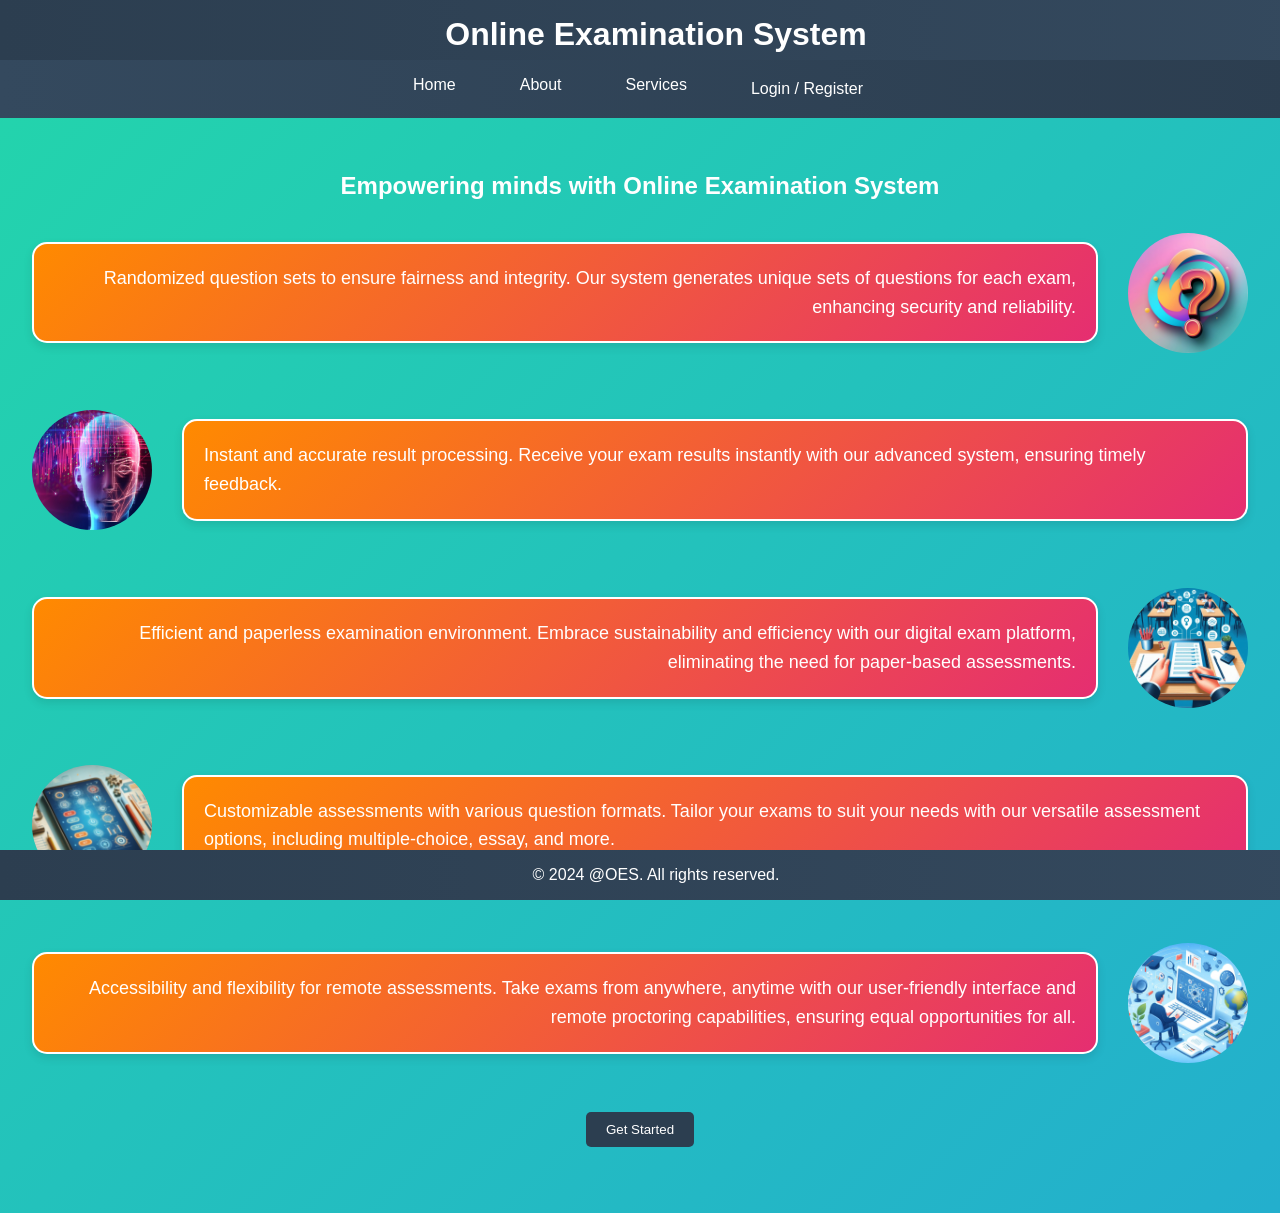
<file: homepage-4.html>
<!DOCTYPE html>
<html lang="en">

<head>
    <meta charset="UTF-8">
    <meta name="viewport" content="width=device-width, initial-scale=1.0">
    <title>Online Exam Portal</title>
    <style>
        body {
            font-family: Arial, sans-serif;
            margin: 0;
            padding: 0;
            background: linear-gradient(-45deg, #ee7752, #e73c7e, #23a6d5, #23d5ab);
            background-size: 400% 400%;
            animation: gradient 15s ease infinite;
            height: 100vh;
        }

        @keyframes gradient {
            0% {
                background-position: 0% 50%;
            }

            50% {
                background-position: 100% 50%;
            }

            100% {
                background-position: 0% 50%;
            }
        }

        header {
            background: linear-gradient(90deg, #2c3e50, #34495e);
            color: #fff;
            padding: 1em;
            text-align: center;
            position: fixed;
            width: 100%;
            top: 0;
            z-index: 2;
        }

        header h1 {
            margin: 0;
        }

        nav {
            display: flex;
            justify-content: center;
            background: linear-gradient(90deg, #34495e, #2c3e50);
            padding: 0.5em;
            position: fixed;
            top: 60px;
            width: 100%;
            z-index: 2;
        }

        nav a {
            color: #fff;
            text-decoration: none;
            padding: 0.5em 1em;
            margin: 0 1em;
            border-radius: 5px;
            transition: background-color 0.3s;
        }

        nav a#login-signup {
            color: #333;
            /* Update color for better visibility */
        }

        nav a:hover,
        nav a#login-signup:hover {
            background-color: #555;
        }

        section {
             padding: 2em;
             text-align: center;
             margin-top: 120px; /* Keep the original margin-top */
             color: #fff; /* Set the text color to white */
             padding-bottom: calc(50px + 1em); /* Adjust the padding-bottom to accommodate the footer */
       }



        footer {
            background: linear-gradient(90deg, #2c3e50, #34495e);
            color: #fff;
            text-align: center;
            padding: 1em;
            position: fixed;
            bottom: 0;
            width: 100%;
            z-index: 2;
            /* Ensure footer does not overlap content */
        }

        .dropdown {
            position: relative;
            display: inline-block;
            margin-right: 20px;
            /* Adjust spacing as needed */
        }

        .dropdown a {
            color: #fff;
            /* Dropdown text color */
            padding: 12px 16px;
            text-decoration: none;
            display: block;
            transition: background-color 0.3s;
        }

        .dropdown a:hover,
        .dropdown.show .dropdown-content a:hover {
            background-color: #555;
            /* Hover background color */
        }

        .dropdown-content {
            display: none;
            position: absolute;
            background: linear-gradient(90deg, #2c3e50, #34495e);
            /* Dropdown background color */
            box-shadow: 0px 8px 16px 0px rgba(0, 0, 0, 0.2);
            z-index: 1;
            border-radius: 5px;
        }

        .dropdown-content a {
            color: #fff;
            /* Dropdown item text color */
            padding: 12px 16px;
            text-decoration: none;
            display: block;
            transition: background-color 0.3s;
        }

        .dropdown.show .dropdown-content {
            display: block;
        }

        .animated-text-container {
            display: inline-block;
            overflow: hidden;
            position: relative;
        }

        .animated-text {
            color: #fff;
            /* Text color */
            position: relative;
            opacity: 0;
            transform: translateY(-50px);
            animation: slideInText 1s ease-in-out forwards;
        }

        @keyframes slideInText {
            0% {
                transform: translateY(-50px);
                opacity: 0;
            }

            100% {
                transform: translateY(0);
                opacity: 1;
            }
        }

        /* Remove list-style (dots) from ul */
        ul {
            list-style: none;
            padding: 0;
        }

        /* Add margin-top to create space between footer and gif */
        #illustration {
            margin-bottom: 50px;
        }

        /* Custom styles for enhanced section content */
        .feature {
            display: flex;
            justify-content: center;
            align-items: center;
            margin-bottom: 40px;
            text-align: left;
        }

        .feature img {
            width: 120px;
            height: 120px;
            margin-right: 30px;
            border-radius: 50%;
            animation: pulse 1.5s ease-in-out infinite alternate, slideInImage 1s ease-in-out forwards;
        }

        .feature p {
            font-size: 18px;
            line-height: 1.5;
        }

        .feature:nth-child(even) {
            flex-direction: row-reverse;
            text-align: right;
        }

        .feature:nth-child(even) img {
            margin-left: 30px;
            margin-right: 0;
        }

        @keyframes pulse {
            0% {
                transform: scale(1);
            }

            100% {
                transform: scale(1.1);
            }
        }

        @keyframes slideInImage {
            0% {
                transform: translateX(-50px);
                opacity: 0;
            }

            100% {
                transform: translateX(0);
                opacity: 1;
            }
        }

        .animated {
            animation: fadeIn 1s ease-in-out;
        }

        @keyframes fadeIn {
            0% {
                opacity: 0;
                transform: translateY(50px);
            }

            100% {
                opacity: 1;
                transform: translateY(0);
            }
        }

        /* Style for the button */
        button {
            background-color: #2c3e50;
            /* Match header background color */
            color: #fff;
            /* Match header text color */
            padding: 10px 20px;
            /* Adjust padding as needed */
            border: none;
            border-radius: 5px;
            cursor: pointer;
            transition: background-color 0.3s;
            /* Smooth transition on hover */
        }

        button:hover {
            background-color: #34495e;
            /* Darker shade for hover effect */
        }

        .feature p {
        font-size: 18px;
        line-height: 1.6;
        padding: 20px;
        background: linear-gradient(135deg, #ff8a00, #e52e71); /* Gradient background */
        color: #fff; /* White text color */
        border-radius: 15px; /* Rounded corners */
        border: 2px solid #fff; /* White border */
        box-shadow: 0 4px 10px rgba(0, 0, 0, 0.1); /* Soft shadow */
        transition: transform 0.3s ease, border-color 0.3s ease; /* Smooth transitions */
    }

    /* Add hover effect for paragraph content */
    .feature p:hover {
        transform: translateY(-3px); /* Add slight upward movement on hover */
        border-color: #ff8a00; /* Change border color on hover */
    }
    </style>
</head>

<body>
    <header>
        <h1>Online Examination System</h1>
    </header>

    <nav>
        <a href="#">Home</a>
        <a href="about us.html">About</a>
        <a href="#">Services</a>
        <div class="dropdown" id="loginDropdown">
            <a href="#" id="loginSignup">Login / Register</a>
            <div class="dropdown-content">
                <a href="login.html">Student Login</a>
                <a href="instructorlogin.html">Instructor Login</a>
                <a href="#">Admin Login</a>
            </div>
        </div>        
    </nav>

    <section>
        <div class="animated-text-container">
            <h2 class="animated-text">Empowering minds with Online Examination System</h2>
        </div>
        <div class="feature">
            <img src="questionmark.jpg" alt="Feature 1">
            <p>Randomized question sets to ensure fairness and integrity. Our system generates unique sets of questions for each exam, enhancing security and reliability.</p>
        </div>
        <div class="feature">
            <img src="resultprocessing.jpg" alt="Feature 2">
            <p>Instant and accurate result processing. Receive your exam results instantly with our advanced system, ensuring timely feedback.</p>
        </div>
        <div class="feature">
            <img src="paperless2.jpg" alt="Feature 3">
            <p>Efficient and paperless examination environment. Embrace sustainability and efficiency with our digital exam platform, eliminating the need for paper-based assessments.</p>
        </div>
        <div class="feature">
            <img src="designer1.png" alt="Feature 4">
            <p>Customizable assessments with various question formats. Tailor your exams to suit your needs with our versatile assessment options, including multiple-choice, essay, and more.</p>
        </div>
        <div class="feature">
            <img src="accessibility2.jpg" alt="Feature 5">
            <p>Accessibility and flexibility for remote assessments. Take exams from anywhere, anytime with our user-friendly interface and remote proctoring capabilities, ensuring equal opportunities for all.</p>
        </div>
        <div class="center-button">
            <!-- Add an ID to the button for easier targeting -->
            <button id="getStartedBtn">Get Started</button>
        </div>
    </section>
    <footer>
        &copy; 2024 @OES. All rights reserved.
    </footer>
    <script>
        document.addEventListener('DOMContentLoaded', function () {
            // Function to add animation class to all features
            function animateAllFeatures() {
                var features = document.querySelectorAll('.feature');
                features.forEach(function (feature) {
                    feature.classList.add('animated');
                });
            }
    
            // Function to animate feature images when they come into view
            function animateFeatures(entries, observer) {
                entries.forEach(function (entry) {
                    if (entry.isIntersecting) {
                        entry.target.classList.add('animated');
                        observer.unobserve(entry.target); // Stop observing once animated
                    }
                });
            }
    
            // Create an intersection observer
            var observer = new IntersectionObserver(animateFeatures, {
                root: null,
                rootMargin: '0px',
                threshold: 0.1
            });
    
            // Observe each feature image
            var featureImages = document.querySelectorAll('.feature img');
            featureImages.forEach(function (img) {
                observer.observe(img);
            });
    
            // Trigger animation for all features on page load
            animateAllFeatures();
    
            // Toggle dropdown when clicking on "Login / Signup"
            document.getElementById('loginSignup').addEventListener('click', function (event) {
                event.preventDefault(); // Prevent default anchor tag behavior
                var dropdownContent = document.querySelector('.dropdown-content');
                if (dropdownContent.style.display === "none" || dropdownContent.style.display === "") {
                    dropdownContent.style.display = "block";
                } else {
                    dropdownContent.style.display = "none";
                }
                event.stopPropagation(); // Prevent event bubbling
            });
    
            // Close dropdown when clicking anywhere on the page outside of it
            document.body.addEventListener('click', function (event) {
                var dropdownContent = document.querySelector('.dropdown-content');
                if (!event.target.closest('.dropdown') && dropdownContent.style.display === "block") {
                    dropdownContent.style.display = "none";
                }
            });
    
            // Debugging function to check if login links are being clicked
            document.querySelectorAll('.dropdown-content a').forEach(function (link) {
                link.addEventListener('click', function () {
                    console.log('Login link clicked:', this.getAttribute('href'));
                });
            });

            document.getElementById('getStartedBtn').addEventListener('click', function () {
                // Check if the user is logged in or not
                var isLoggedIn = false; // You need to implement this logic
                if (!isLoggedIn) {
                    // If the user is not logged in, show the prompt
                    alert("Register yourself first to get started!!");
                } else {
                    // If the user is logged in, redirect to the exam page
                    window.location.href = 'new_page.html'; // Change the URL to your exam page
                }
            });
    
            setTimeout(function () {
                window.scrollTo(0, 0);
            }, 100);
        });
    </script>
    
</body>

</html>
</file>
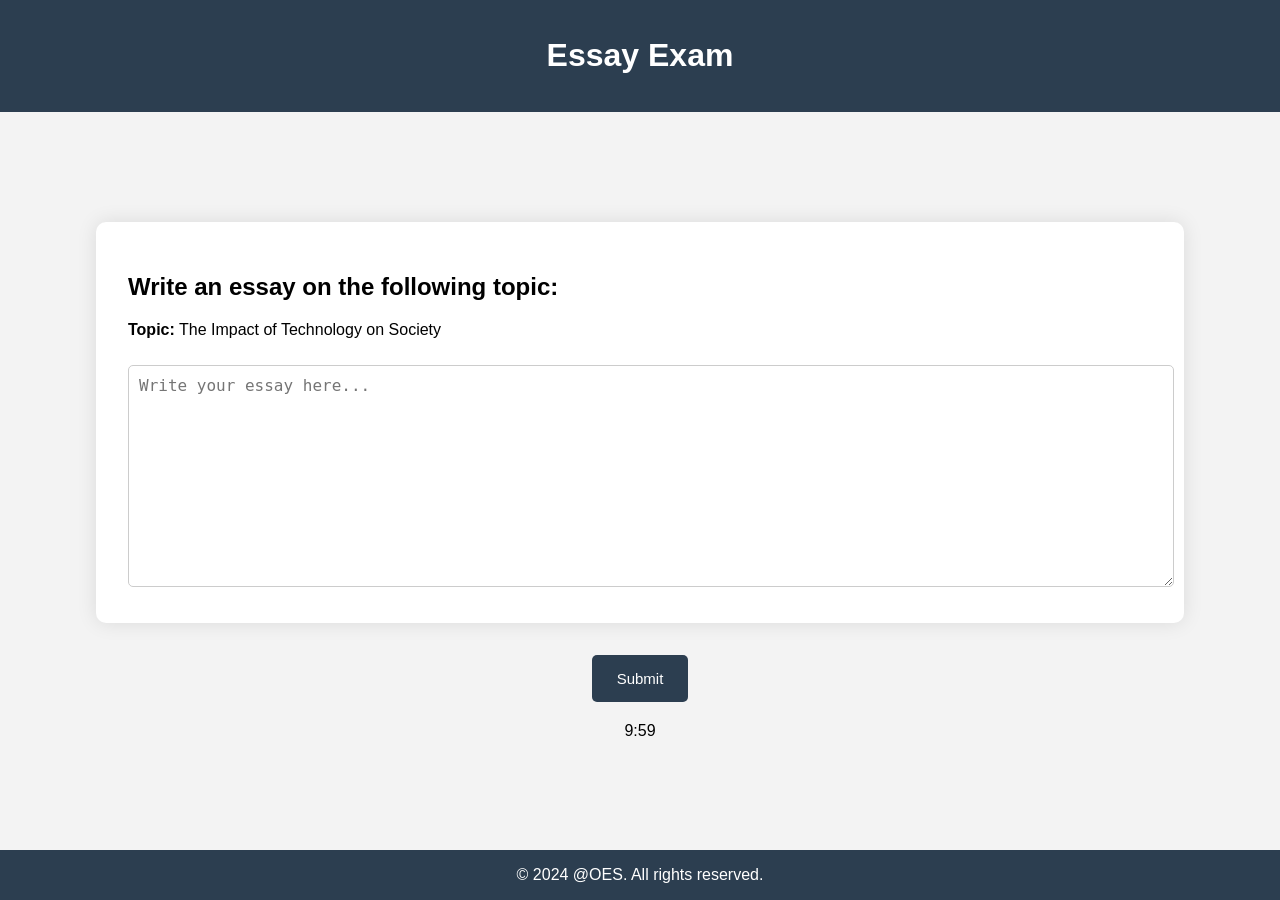
<file: OES/Essay.html>
<!DOCTYPE html>
<html lang="en">
<head>
    <meta charset="UTF-8">
    <meta name="viewport" content="width=device-width, initial-scale=1.0">
    <title>Essay Exam</title>
    <style>
        body {
            font-family: Arial, sans-serif;
            margin: 0;
            padding: 0;
            background-color: #f3f3f3;
            display: flex;
            flex-direction: column;
            min-height: 100vh;
        }

        header {
            background: #2c3e50;
            color: #fff;
            padding: 1em;
            text-align: center;
        }

        main {
            flex: 1;
            display: flex;
            flex-direction: column;
            align-items: center;
            justify-content: center;
        }

        #question-display {
            width: 80%;
            background-color: #fff;
            padding: 2em;
            border-radius: 10px;
            box-shadow: 0 0 20px rgba(0, 0, 0, 0.1);
            margin-bottom: 2em;
        }

        button {
            background-color: #2c3e50;
            color: #fff;
            padding: 15px 25px;
            border: none;
            border-radius: 5px;
            cursor: pointer;
            margin: 0 10px;
            transition: background-color 0.3s;
            font-size: 15px;
        }

        button:hover {
            background-color: #1d2731;
        }

        footer {
            background: #2c3e50;
            color: #fff;
            text-align: center;
            padding: 1em;
        }

        #timer {
            position: relative;
            margin-top: 20px;
            text-align: center;
        }

        textarea {
            width: 100%;
            height: 200px;
            padding: 10px;
            margin-top: 10px;
            font-size: 16px;
            border-radius: 5px;
            border: 1px solid #ccc;
        }
    </style>
</head>
<body>
    <header>
        <h1>Essay Exam</h1>
    </header>

    <main>
        <section id="question-display">
            <h2>Write an essay on the following topic:</h2>
            <p><strong>Topic:</strong> The Impact of Technology on Society</p>
            <textarea id="essay-text" placeholder="Write your essay here..."></textarea>
        </section>

        <nav id="navigation">
            <button id="submit-btn">Submit</button>
            <button id="finish-btn" style="display: none;">Finish Exam</button>
        </nav>

        <div id="timer">10:00</div>
    </main>

    <footer>
        &copy; 2024 @OES. All rights reserved.
    </footer>

    <script>
        let timerInterval;
        let essaySubmitted = false;

        function startOrResumeTimer() {
    // Check if the essay has already been submitted
    const isEssaySubmitted = sessionStorage.getItem('essaySubmitted');
    if (!isEssaySubmitted) {
        const visitedBefore = sessionStorage.getItem('visitedBefore');
        if (!visitedBefore) {
            // Start the timer from the initial duration (10 minutes) only if the page is visited for the first time
            startTimer(600);
            sessionStorage.setItem('visitedBefore', 'true');
        } else {
            // If the page has been visited before, resume the timer from the remaining duration
            const remainingSeconds = parseInt(sessionStorage.getItem('examTimer'), 10);
            startTimer(remainingSeconds);
        }
    }
}

        function startTimer(startSeconds) {
            let seconds = startSeconds;
            timerInterval = setInterval(() => {
                seconds--;
                if (seconds < 0) {
                    clearInterval(timerInterval);
                    // Disable user interaction when the timer reaches 0
                    disableUserInteraction();
                    checkTimerStatus(); // Check timer status when the timer reaches 0
                    document.getElementById('finish-btn').style.display = 'inline-block'; // Show the Finish Exam button
                    return;
                }
                sessionStorage.setItem('examTimer', seconds.toString());
                updateTimerDisplay(seconds);
            }, 1000);
        }

        function updateTimerDisplay(totalSeconds) {
            const minutes = Math.floor(totalSeconds / 60);
            const seconds = totalSeconds % 60;
            document.getElementById('timer').innerText = `${minutes}:${seconds < 10 ? '0' : ''}${seconds}`;
        }

        function disableUserInteraction() {
            const buttons = document.querySelectorAll('button');
            buttons.forEach(button => {
                button.disabled = true;
            });
            const textarea = document.getElementById('essay-text');
            textarea.disabled = true;
        }
        function submitEssay() {
    // Validate if the textarea is empty before submission
    const essayContent = document.getElementById('essay-text').value.trim();
    if (essayContent === "") {
        alert("Please write your essay before submitting.");
        return;
    }
    
    // Stop the timer only if the textarea is not empty
    clearInterval(timerInterval);

    // Here you can handle the submission of the essay, such as saving it to a database or performing further processing.
    // For demonstration purposes, let's just alert the content of the essay.
    alert("Essay Submitted!\n\nEssay Content:\n" + essayContent);

   // Disable the textarea to prevent further editing
    document.getElementById('essay-text').disabled = true;

    // You can add further processing or redirect the user to another page after submission.
    essaySubmitted = true;
    document.getElementById('finish-btn').style.display = 'inline-block';
    document.getElementById('submit-btn').disabled = true; // Disable the submit button after submission
    sessionStorage.setItem('essaySubmitted', 'true'); // Store the essay submission status in sessionStorage
    window.onbeforeunload = null; // Disable the refresh functionality of the browser
}


        function finishExam() {
            // Reset the timer and redirect the user to "getstarted.html"
            clearInterval(timerInterval); // Stop the timer
            sessionStorage.clear(); // Clear all sessionStorage data
            window.location.href = "getstarted.html"; // Redirect to the getstarted page
        }

        function initializeExam() {
            startOrResumeTimer();
            // Restore the content of the textarea from sessionStorage
            const savedEssayContent = sessionStorage.getItem('essayContent');
            if (savedEssayContent) {
                document.getElementById('essay-text').value = savedEssayContent;
            }
            // Restore the essay submission status from sessionStorage
            const isEssaySubmitted = sessionStorage.getItem('essaySubmitted');
            if (isEssaySubmitted === 'true') {
                essaySubmitted = true;
                document.getElementById('finish-btn').style.display = 'inline-block';
                document.getElementById('submit-btn').disabled = true;
                document.getElementById('essay-text').disabled = true; // Disable the textarea
                window.onbeforeunload = null; // Disable the refresh functionality of the browser
            }
            // Setup event listeners after initializing the exam
            setupEventListeners();
        }

        function setupEventListeners() {
            document.getElementById('submit-btn').addEventListener('click', submitEssay);
            document.getElementById('finish-btn').addEventListener('click', finishExam);
            // Save the content of the textarea to sessionStorage when it changes
            document.getElementById('essay-text').addEventListener('input', function() {
                sessionStorage.setItem('essayContent', this.value);
            });
        }

        function checkTimerStatus() {
            if (!essaySubmitted) {
                // If the essay is not submitted when the timer reaches 0, automatically submit the essay
                submitEssay();
            }
            // Enable only the "Finish Exam" button when the timer reaches 0
            document.getElementById('finish-btn').disabled = false;     
        }

        initializeExam();
    </script>
</body>
</html>
</file>
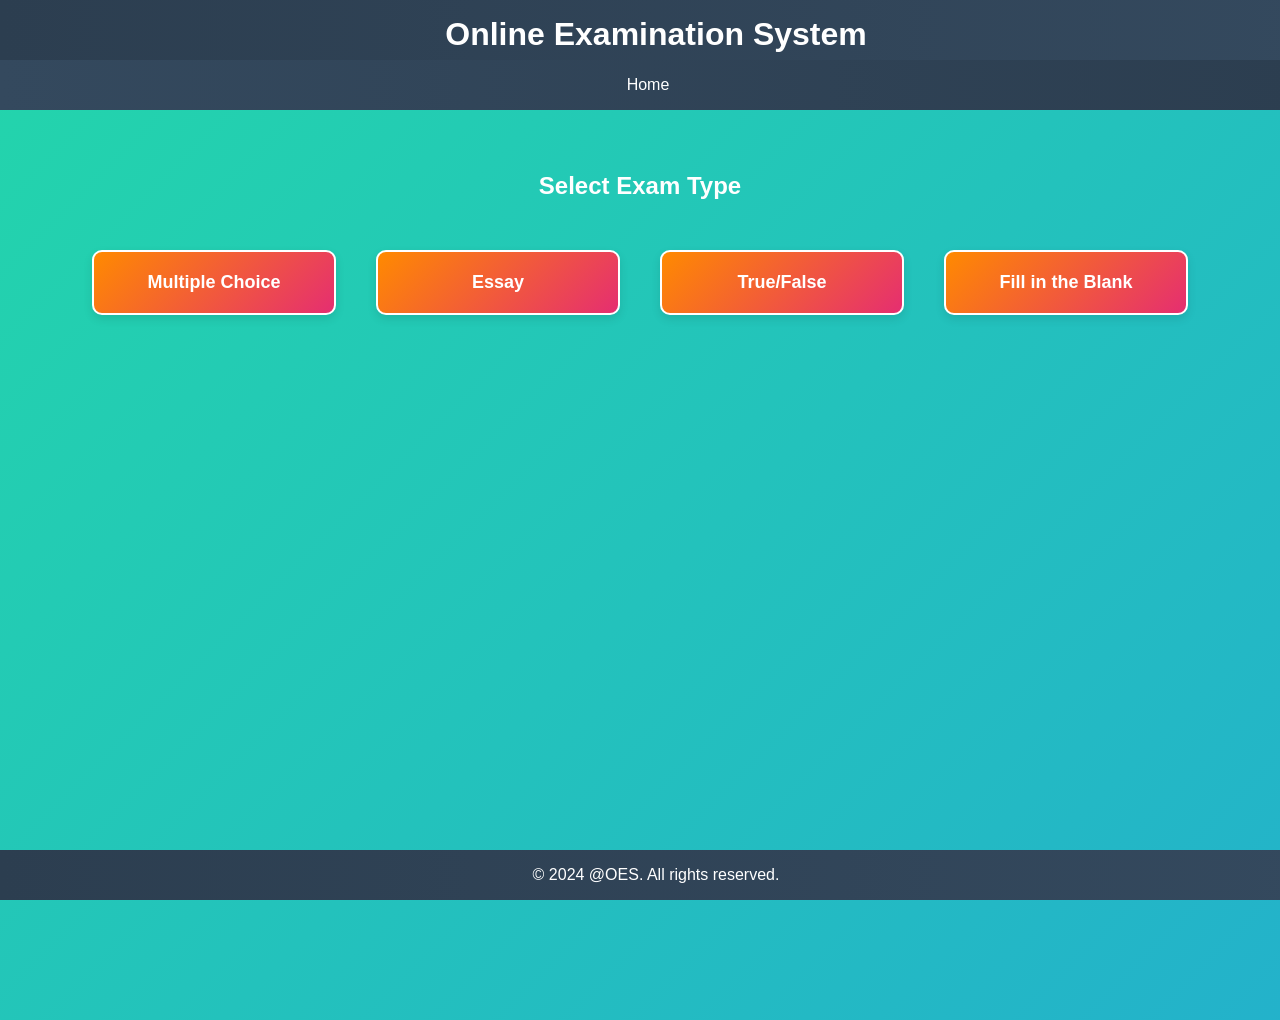
<file: OES/getstarted.html>
<!DOCTYPE html>
<html lang="en">
<head>
    <meta charset="UTF-8">
    <meta name="viewport" content="width=device-width, initial-scale=1.0">
    <title>Select Exam Type</title>
    <style>
        /* CSS styles */
        body {
            font-family: Arial, sans-serif;
            margin: 0;
            padding: 0;
            background: linear-gradient(-45deg, #ee7752, #e73c7e, #23a6d5, #23d5ab);
            background-size: 400% 400%;
            animation: gradient 15s ease infinite;
            height: 100vh;
            overflow: hidden;
        }

        @keyframes gradient {
            0% {
                background-position: 0% 50%;
            }

            50% {
                background-position: 100% 50%;
            }

            100% {
                background-position: 0% 50%;
            }
        }

        header {
            background: linear-gradient(90deg, #2c3e50, #34495e);
            color: #fff;
            padding: 1em;
            text-align: center;
            position: fixed;
            width: 100%;
            top: 0;
            z-index: 2;
        }

        header h1 {
            margin: 0;
        }

        nav {
            display: flex;
            justify-content: center;
            background: linear-gradient(90deg, #34495e, #2c3e50);
            padding: 0.5em;
            position: fixed;
            top: 60px;
            width: 100%;
            z-index: 2;
        }

        nav a {
            color: #fff;
            text-decoration: none;
            padding: 0.5em 1em;
            margin: 0 1em;
            border-radius: 5px;
            transition: background-color 0.3s;
        }

        nav a:hover {
            background-color: #555;
        }

        section {
            padding: 2em;
            text-align: center;
            margin-top: 120px;
            color: #fff;
            padding-bottom: calc(50px + 1em);
        }

        .animated-text-container {
            animation: scaleIn 0.5s forwards;
        }

        @keyframes scaleIn {
            from {
                transform: scale(0);
            }
            to {
                transform: scale(1);
            }
        }

        .exam-options {
            display: flex;
            justify-content: center;
            gap: 40px;
            flex-wrap: wrap;
            margin-top: 50px;
        }

        .exam-option {
            background: linear-gradient(135deg, #ff8a00, #e52e71);
            border-radius: 10px;
            padding: 20px;
            box-shadow: 0 4px 10px rgba(0, 0, 0, 0.1);
            transition: transform 0.3s ease, box-shadow 0.3s ease;
            width: 200px;
            text-align: center;
            border: 2px solid #fff;
        }

        .exam-option:hover {
            transform: translateY(-5px);
            box-shadow: 0 8px 20px rgba(0, 0, 0, 0.2);
            border-color: #ff8a00;
        }

        .exam-option h3 {
            font-size: 18px;
            margin: 0;
            color: #fff;
        }


        footer {
            background: linear-gradient(90deg, #2c3e50, #34495e);
            color: #fff;
            text-align: center;
            padding: 1em;
            position: fixed;
            bottom: 0;
            width: 100%;
            z-index: 2;
        }
    </style>
</head>
<body>
    <header>
        <h1>Online Examination System</h1>
    </header>

    <nav>
        <a href="homepage.html">Home</a>   
    </nav>

    <section>
        <div class="animated-text-container">
            <h2 class="animated-text">Select Exam Type</h2>
        </div>
        <div class="exam-options">
            <div class="exam-option">
                <a href="multiplechoice.html" style="text-decoration: none;">
                    <h3>Multiple Choice</h3>
                </a>
            </div>
            <div class="exam-option">
                <a href="essay.html" style="text-decoration: none;">
                    <h3>Essay</h3>
                </a>
            </div>
            <div class="exam-option">
                <a href="trueorfalse.html" style="text-decoration: none;">
                    <h3>True/False</h3>
                </a>
            </div>
            <div class="exam-option">
                <a href="fill_in_the_blank.html" style="text-decoration: none;">
                    <h3>Fill in the Blank</h3>
                </a>
            </div>
        </div>
    </section>

    <footer>
        &copy; 2024 @OES. All rights reserved.
    </footer>
</body>
</html>
</file>
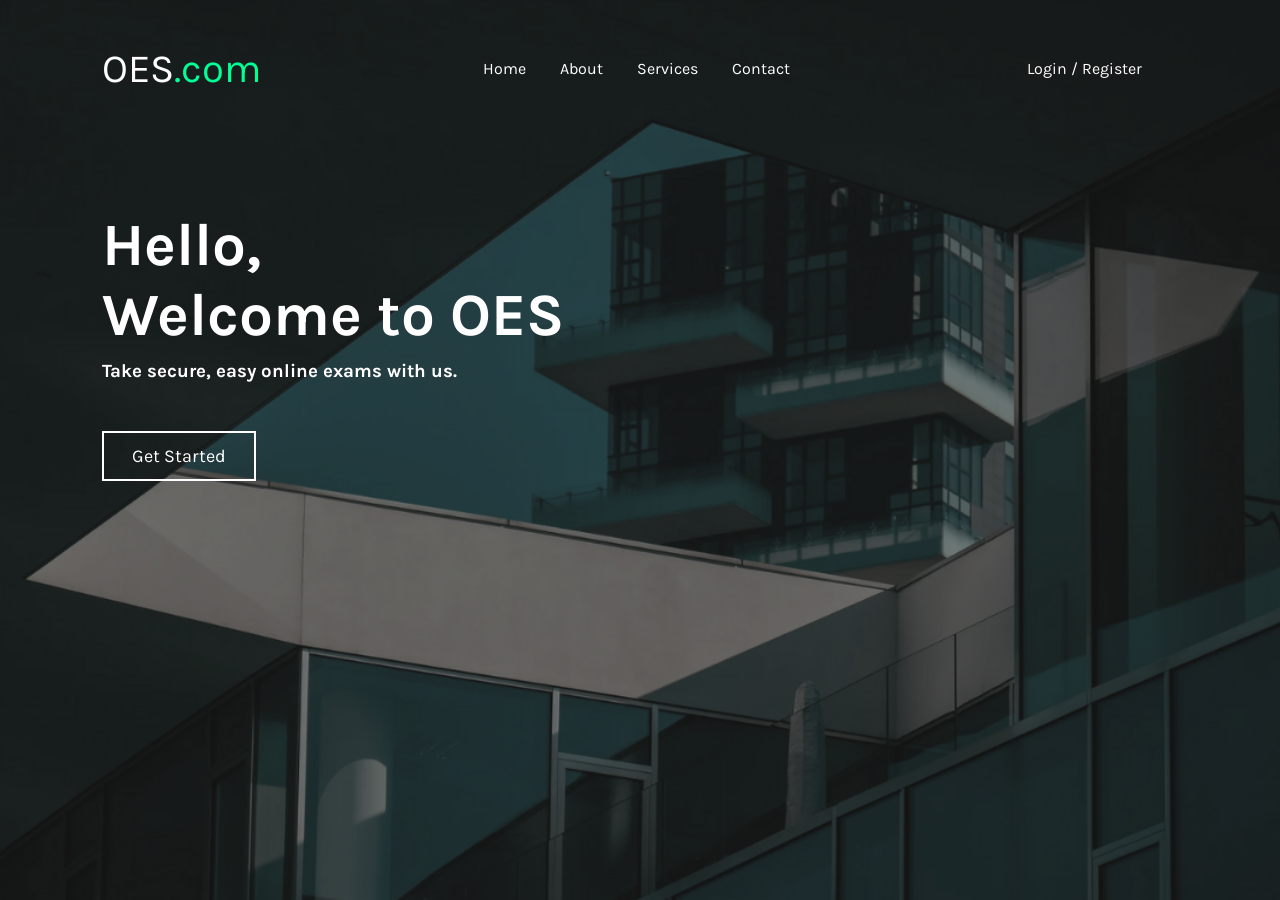
<file: OES/homepage.html>
<!DOCTYPE html>
<html lang="en">
<head>
  <meta charset="UTF-8">
  <meta name="viewport" content="width=device-width, initial-scale=1.0">
  <meta http-equiv="X-UA-Compatible" content="ie=edge">
  <title>Simple Website Design</title>
</head>
<style>
  @import url('https://fonts.googleapis.com/css2?family=Karla:wght@300;400;500;600;700&display=swap');
*{
  margin: 0;
  padding: 0;
  box-sizing: border-box;
  font-family: 'Karla', sans-serif;
}
body{
  color: #fff;
}
.container{
  width: 100%;
  height: 100vh;
  background-image: url(canva.png);
  background-position: center;
  background-size: cover;
  padding-top: 35px;
  padding-left: 8%;
  padding-right: 8%;
}
nav{
  padding: 10px 0;
  display: flex;
  align-items: center;
  justify-content: space-between;
}
.logo a{
  font-size: 40px;
  text-decoration: none;
}
span{
  color:rgb(0, 255, 149);
}
nav ul li{
  display: inline-block;
  list-style: none;
  margin: 10px 15px;
}
nav ul li a{
  text-decoration: none;
  transition: 0.5s;
}
nav ul li a:hover{
  color: #f9004d;
}
.login{
  text-decoration: none;
  margin-right: 15px;
  font-size: 18px;
}
.btn{
  background: #000;
  border-radius: 6px;
  padding: 9px 25px;
  text-decoration: none;
  transition: 0.5s;
  font-size: 18px;
}

.content{
  margin-top: 10%;
  max-width: 600px;
}
.content h2{
  font-size: 60px
}
.content p{
  margin-top: 10px;
  line-height: 25px;
}
a{
  color: #fff;
}
.link {
  margin-top: 30px;
}
.hire{
  color: #000;
  text-decoration: none;
  background: #fff;
  padding: 9px 25px;
  font-weight: bold;
  border-radius: 6px;
  transition: 0.5s;
}
.link .hire:hover{
  background: transparent;
  border: 1px solid #fff;
  color: #fff;
}

.dropdown {
            position: relative;
            display: inline-block;
            margin-right: 20px;
            /* Adjust spacing as needed */
        }

        .dropdown a {
            color: #fff;
            /* Dropdown text color */
            padding: 12px 16px;
            text-decoration: none;
            display: block;
            transition: background-color 0.3s;
        }

        .dropdown a:hover,
        .dropdown.show .dropdown-content a:hover {
            background-color: #555;
            /* Hover background color */
        }

        .dropdown-content {
            display: none;
            position: absolute;
            background: transparent;
            /* Dropdown background color */
            box-shadow: 0px 8px 16px 0px rgba(0, 0, 0, 0.2);
            z-index: 1;
            border-radius: 5px;
        }

        .dropdown-content a {
            color: #fff;
            /* Dropdown item text color */
            padding: 12px 16px;
            text-decoration: none;
            display: block;
            transition: background-color 0.3s;
        }

        .dropdown.show .dropdown-content {
            display: block;
        }
        .getStartedBtn {
  background-color: transparent;
  color: white;
  border: 2px solid white; /* Add border for visibility */
  padding: 12px 28px; /* Adjust padding as needed */
  font-size: 18px; /* Adjust font size as needed */
  cursor: pointer; /* Add cursor pointer on hover */
  transition: background-color 0.3s, color 0.3s, border-color 0.3s; /* Add transition for smooth hover effect */
}

.getStartedBtn:hover {
  background-color: #000;
  color: #fff;
  border-color: #000; /* Change border color on hover */
}

</style>
<body>
  <div class="container">
    <nav>
      <div class="logo">
        <a href="homepage.html">OES<span>.com</span></a>
      </div>
      <ul>
        <li><a href="homepage.html">Home</a></li>
        <li><a href="aboutus.html">About</a></li>
        <li><a href="#">Services</a></li>
        <li><a href="#">Contact</a></li>
      </ul>
      <div class="dropdown" id="loginDropdown">
        <a href="#" id="loginSignup">Login / Register</a>
        <div class="dropdown-content">
            <a href="login.html">Student Login</a>
            <a href="instructorlogin.html">Instructor Login</a>
        </div>
    </div>  
    </nav>
    <div class="content">
      <h2>Hello,<br>Welcome to OES</h2>
      <p> <h3>Take secure, easy online exams with us.</h3><br>
    </div>
    <div class="link">
      <button class="getStartedBtn" id="getStartedBtn">Get Started</button>
    </div>
  </div>
  <script>
    document.getElementById('loginSignup').addEventListener('click', function (event) {
        event.preventDefault();
        var dropdownContent = document.querySelector('.dropdown-content');
        dropdownContent.style.display = (dropdownContent.style.display === "none" || dropdownContent.style.display === "") ? "block" : "none";
        event.stopPropagation();
    });

    document.body.addEventListener('click', function (event) {
        var dropdownContent = document.querySelector('.dropdown-content');
        if (!event.target.closest('.dropdown') && dropdownContent.style.display === "block") {
            dropdownContent.style.display = "none";
        }
    });

    document.addEventListener('DOMContentLoaded', function () {
            // Function to check if the user is logged in
            function isLoggedIn() {
                return "<?php echo isset($_SESSION['username']) ? 'true' : 'false'; ?>";
            }

            // Function to handle click event on "Get Started" button
            function handleGetStartedClick() {
                if (isLoggedIn() === 'true') {
                    // User is logged in, redirect to getstarted.html
                    window.location.href = 'getstarted.html';
                } else {
                    // User is not logged in, show alert message
                    alert('Please login or register to get started');
                }
            }

            // Add click event listener to "Get Started" button
            document.getElementById('getStartedBtn').addEventListener('click', handleGetStartedClick);
        });

  </script>
</body>
</html>
</file>
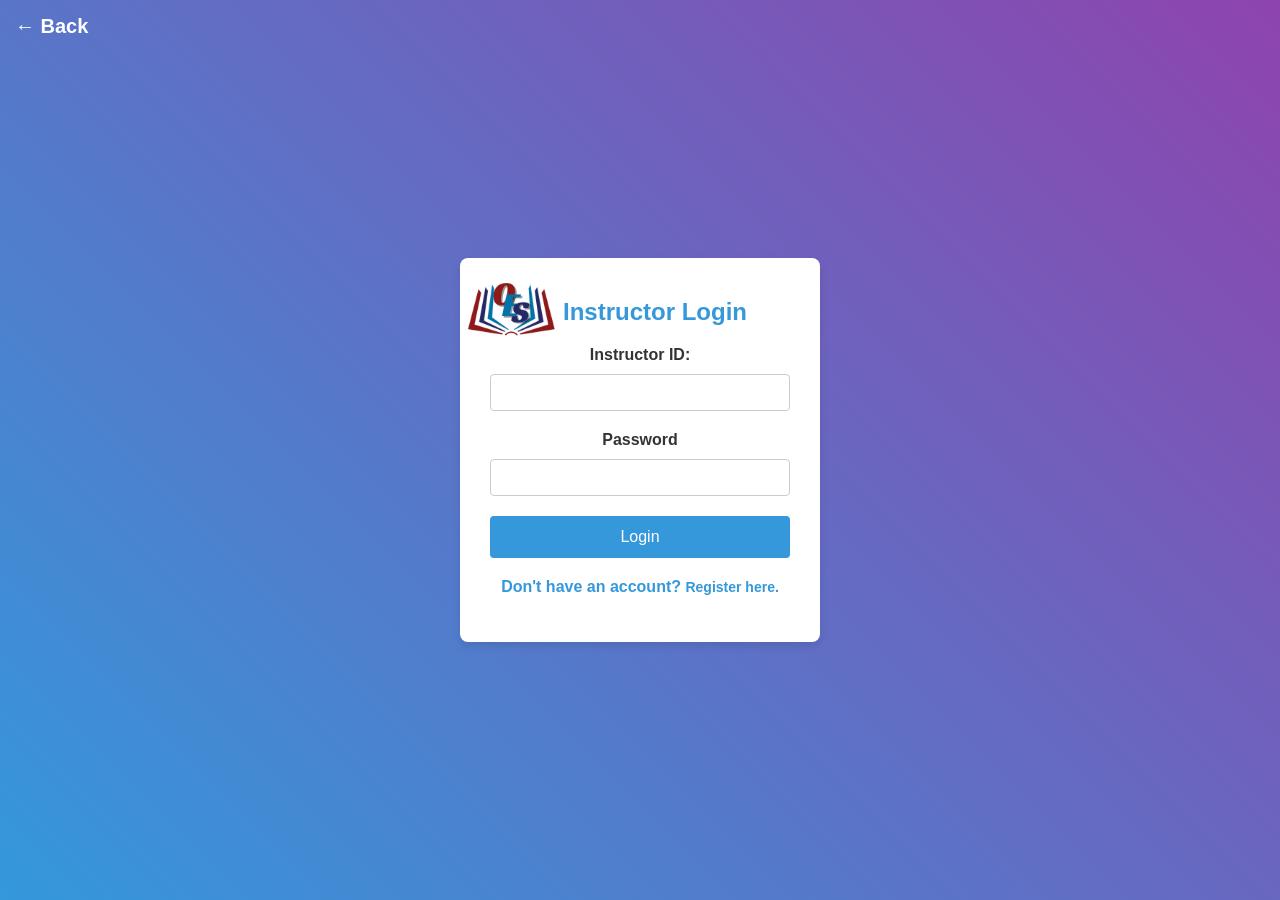
<file: OES/instructorlogin.html>
<!DOCTYPE html>
<html lang="en">
<head>
    <base href="./">
    <!-- Head content from your original login.html -->
    <meta charset="UTF-8">
    <meta name="viewport" content="width=device-width, initial-scale=1.0">
    <title>Login Page</title>
    <style>
        body {
            margin: 0;
            display: flex;
            align-items: center;
            justify-content: center;
            height: 100vh;
            background: linear-gradient(45deg, #3498db, #8e44ad);
            overflow: hidden;
            font-family: 'Segoe UI', Tahoma, Geneva, Verdana, sans-serif;
        }

        .login-container {
            position: relative;
            width: 300px;
            padding: 30px;
            border-radius: 8px;
            background: #fff;
            box-shadow: 0 4px 8px rgba(0, 0, 0, 0.1);
            text-align: center;
        }

        .logo {
            position: absolute;
            top: 7px;
            left: 7px;
            width: 90px; /* Adjusted size */
            height: auto;
            user-select: none;
        }

        h2 {
            margin-top: 10px; /* Adjusted margin */
            color: #3498db;
            font-size: 24px; /* Adjusted font size */
            margin-left: 10px;
            padding-left: 20px; /* Adjusted margin to the right */
        }

        .login-form label {
            display: block;
            margin-bottom: 10px;
            font-weight: bold;
            color: #333;
        }

        .login-form input {
            width: 100%;
            padding: 10px;
            margin-bottom: 20px;
            border: 1px solid #ccc;
            border-radius: 4px;
            box-sizing: border-box;
        }

        .login-form button {
            width: 100%;
            padding: 12px;
            background: #3498db;
            color: #fff;
            border: none;
            border-radius: 4px;
            cursor: pointer;
            font-size: 16px;
            transition: background 0.3s ease-in-out;
        }

        .login-form button:hover {
            background: #2980b9; /* Hover background color */
        }

        .registration-link {
            margin-top: 20px;
            color: #3498db; /* Button color */
            text-decoration: none;
            font-size: 14px;
            font-weight: bold;
            transition: color 0.3s ease-in-out;
        }

        .registration-link:hover {
            color: #a93226; /* Maroon color on hover */
        }

        .account-statement {
            margin-top: 20px;
            font-weight: 600; /* Adjusted boldness */
            color: #3498db; /* Button color */
        }
           .back-button {
            position: absolute;
            top: 15px;
            left: 15px;
            text-decoration: none;
            color: #fff; /* Change to white */
            font-size: 20px;
            font-weight: bold;
            transition: color 0.3s ease-in-out;
        }

        .back-button:hover {
            color: #a93226; /* Maroon color on hover */
        }
    </style>
</head>
<body>
    <a href="homepage.html" class="back-button">&#8592; Back</a>
    <div class="login-container">
        <!-- In index.html, login.html, registration.html -->
        <img src="OES.png" alt="Logo" class="logo" id="logo">

        <h2>Instructor Login</h2>
        <form class="login-form" action="login_process.php" method="post">
            <label for="instructor-id">Instructor ID:</label>
            <input type="text" id="instructor-id" name="instructor-id" required  autocomplete="off" readonly onfocus="this.removeAttribute('readonly');">

            <label for="password">Password</label>
            <input type="password" id="password" name="password" required  autocomplete="off" readonly onfocus="this.removeAttribute('readonly');">

            <button type="submit">Login</button>
        </form>
        <p class="account-statement">Don't have an account? <a href="instructorreg.html" class="registration-link">Register here.</a></p>
        
    </div>
</body>
</html>
</file>
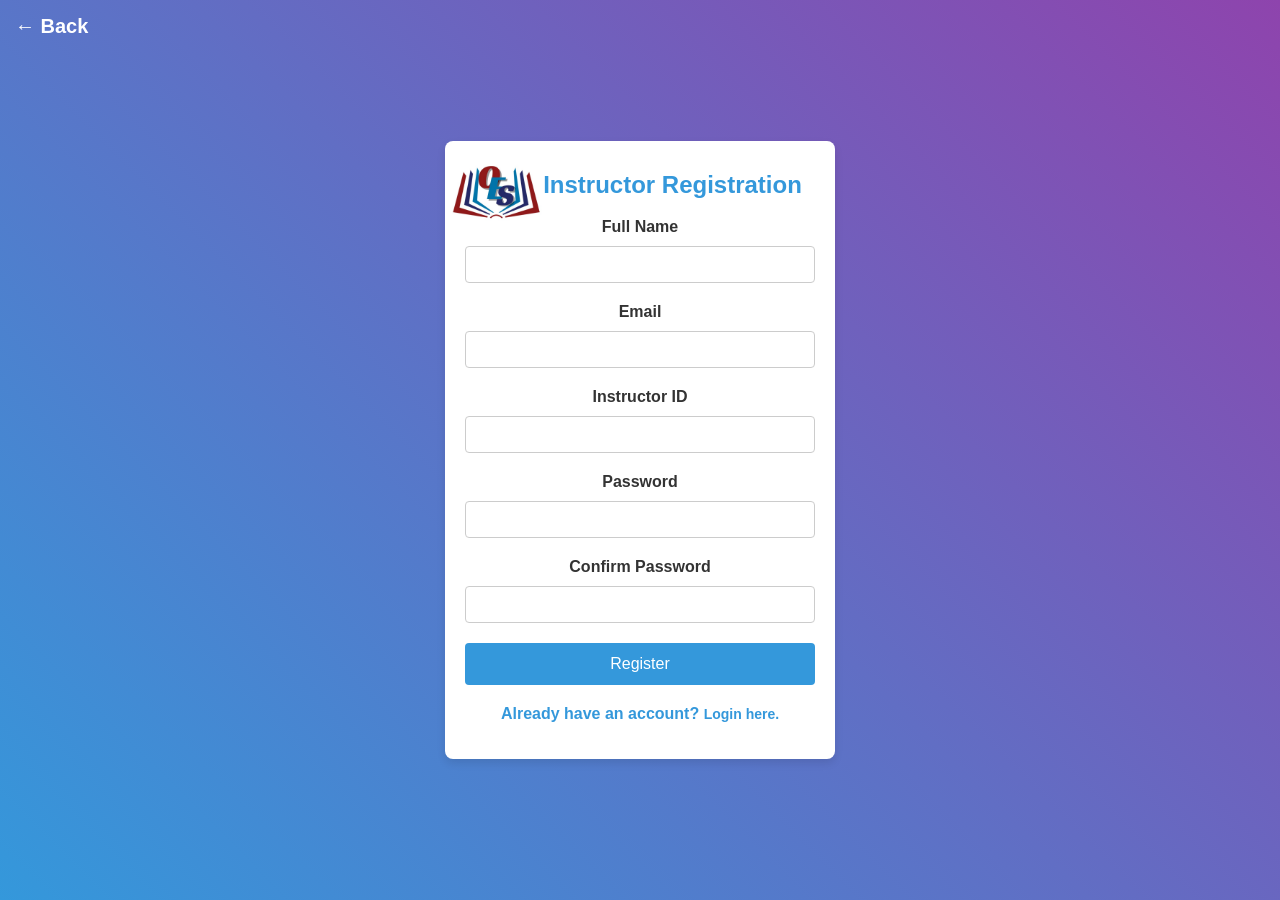
<file: OES/instructorreg.html>
<!DOCTYPE html>
<html lang="en">
<head>
    <base href="./">
    <!-- Head content from your original registration.html -->
    <meta charset="UTF-8">
    <meta name="viewport" content="width=device-width, initial-scale=1.0">
    <title>Registration Page</title>
    <style>
        body {
            margin: 0;
            display: flex;
            align-items: center;
            justify-content: center;
            height: 100vh;
            background: linear-gradient(45deg, #3498db, #8e44ad);
            overflow: hidden;
            font-family: 'Segoe UI', Tahoma, Geneva, Verdana, sans-serif;
        }

        .registration-container {
            position: relative;
            width: 350px;
            padding: 20px;
            border-radius: 8px;
            background: #fff;
            box-shadow: 0 4px 8px rgba(0, 0, 0, 0.1);
            text-align: center;
        }

        .logo {
            position: absolute;
            top: 7px;
            left: 7px;
            width: 90px; /* Adjusted size */
            height: auto;
            user-select: none;        
        }

        h2 {
            margin-top: 10px;
            color: #3498db;
            padding-left: 65px; /* Add padding to the left side */
        }


        .registration-form label {
            display: block;
            margin-bottom: 10px;
            font-weight: bold;
            color: #333;
        }

        .registration-form input {
            width: 100%;
            padding: 10px;
            margin-bottom: 20px;
            border: 1px solid #ccc;
            border-radius: 4px;
            box-sizing: border-box;
        }

        .registration-form button {
            width: 100%;
            padding: 12px;
            background: #3498db;
            color: #fff;
            border: none;
            border-radius: 4px;
            cursor: pointer;
            font-size: 16px;
            transition: background 0.3s ease-in-out;
        }

        .registration-form button:hover {
            background: #2980b9; /* Hover background color */
        }

        .login-link {
            margin-top: 20px;
            color: #3498db; /* Button color */
            text-decoration: none;
            font-size: 14px;
            font-weight: bold;
            transition: color 0.3s ease-in-out;
        }

        .login-link:hover {
            color: #a93226; /* Maroon color on hover */
        }

        .account-statement {
            margin-top: 20px;
            font-weight: 600; /* Adjusted boldness */
            color: #3498db; /* Button color */
        }

        .back-button {
            position: absolute;
            top: 15px;
            left: 15px;
            text-decoration: none;
            color: #fff;
            font-size: 20px;
            font-weight: bold;
            transition: color 0.3s ease-in-out;
            display: flex;
            align-items: center;
        }

        .back-button:hover {
            color: #a93226; /* Maroon color on hover */
        }

        .back-button i {
            margin-right: 5px;
        }
    </style>
</head>
<body>
    <a href="homepage.html" class="back-button">&#8592; Back</a>
    <div class="registration-container">
        <!-- In index.html, login.html, registration.html -->
        <img src="OES.png" alt="Logo" class="logo" id="logo">

        <h2>Instructor Registration</h2>
        <form class="registration-form" action="registration_process.php" method="post">
            <label for="fullname">Full Name</label>
            <input type="text" id="fullname" name="fullname" required  autocomplete="off" readonly onfocus="this.removeAttribute('readonly');">

            <label for="email">Email</label>
            <input type="email" id="email" name="email" required  autocomplete="off" readonly onfocus="this.removeAttribute('readonly');">

            <label for="instructor-id">Instructor ID</label>
            <input type="text" id="instructor-id" name="instructor-id" required  autocomplete="off" readonly onfocus="this.removeAttribute('readonly');">

            <label for="password">Password</label>
            <input type="password" id="password" name="password" required  autocomplete="off" readonly onfocus="this.removeAttribute('readonly');">
            
            <label for="confirm-password">Confirm Password</label>
            <input type="password" id="confirm-password" name="confirm-password" required  autocomplete="off" readonly onfocus="this.removeAttribute('readonly');">

            <button type="submit">Register</button>
        </form>
        <p class="account-statement">Already have an account? <a href="instructorlogin.html" class="login-link">Login here.</a></p>
       
    </div>
</body>
</html>
</file>
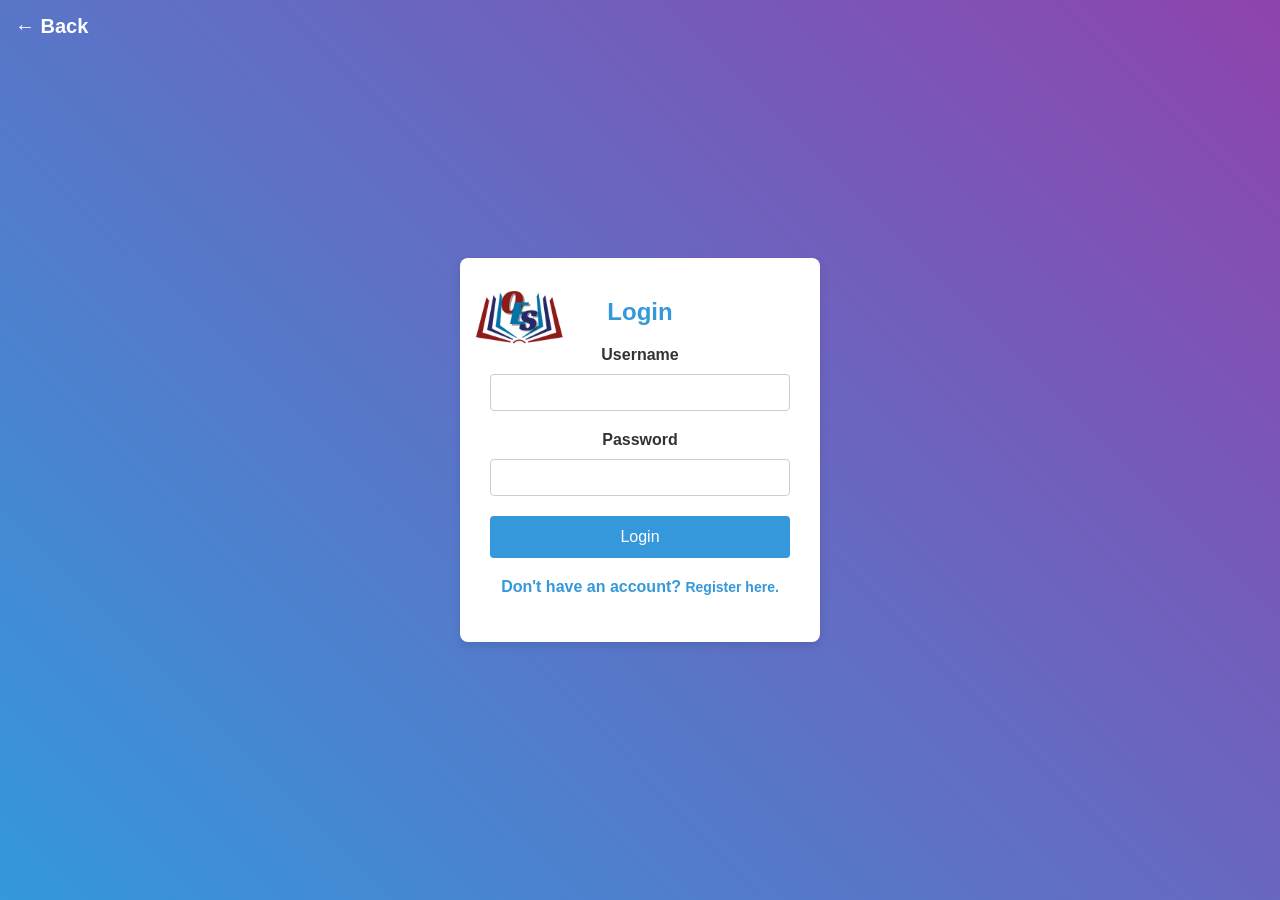
<file: OES/login.html>
<!DOCTYPE html>
<html lang="en">
<head>
    <base href="./">
    <meta charset="UTF-8">
    <meta name="viewport" content="width=device-width, initial-scale=1.0">
    <title>Login Page</title>
    <style>
        body {
            margin: 0;
            display: flex;
            align-items: center;
            justify-content: center;
            height: 100vh;
            background: linear-gradient(45deg, #3498db, #8e44ad);
            overflow: hidden;
            font-family: 'Segoe UI', Tahoma, Geneva, Verdana, sans-serif;
        }

        .login-container {
            position: relative;
            width: 300px;
            padding: 30px;
            border-radius: 8px;
            background: #fff;
            box-shadow: 0 4px 8px rgba(0, 0, 0, 0.1);
            text-align: center;
        }

        .logo {
            position: absolute;
            top: 15px;
            left: 15px;
            width: 90px; /* Adjusted size */
            height: auto;
            user-select: none;
        }

        h2 {
            margin-top: 10px; /* Adjusted margin */
            color: #3498db;
        }

        .login-form label {
            display: block;
            margin-bottom: 10px;
            font-weight: bold;
            color: #333;
        }

        .login-form input {
            width: 100%;
            padding: 10px;
            margin-bottom: 20px;
            border: 1px solid #ccc;
            border-radius: 4px;
            box-sizing: border-box;
        }

        .login-form button {
            width: 100%;
            padding: 12px;
            background: #3498db;
            color: #fff;
            border: none;
            border-radius: 4px;
            cursor: pointer;
            font-size: 16px;
            transition: background 0.3s ease-in-out;
        }

        .login-form button:hover {
            background: #2980b9; /* Hover background color */
        }

        .registration-link {
            margin-top: 20px;
            color: #3498db; /* Button color */
            text-decoration: none;
            font-size: 14px;
            font-weight: bold;
            transition: color 0.3s ease-in-out;
        }

        .registration-link:hover {
            color: #a93226; /* Maroon color on hover */
        }

        .account-statement {
            margin-top: 20px;
            font-weight: 600; /* Adjusted boldness */
            color: #3498db; /* Button color */
        }
           .back-button {
            position: absolute;
            top: 15px;
            left: 15px;
            text-decoration: none;
            color: #fff; /* Change to white */
            font-size: 20px;
            font-weight: bold;
            transition: color 0.3s ease-in-out;
        }

        .back-button:hover {
            color: #a93226; /* Maroon color on hover */
        }
    </style>
</head>
<body>
    <a href="homepage.html" class="back-button">&#8592; Back</a>
    <div class="login-container">
        <!-- In index.html, login.html, registration.html -->
        <img src="OES.png" alt="Logo" class="logo" id="logo">

        <h2>Login</h2>
        <form class="login-form" action="login.php" method="post">
            <label for="username">Username</label>
            <input type="text" id="username" name="username" required autocomplete="off" readonly onfocus="this.removeAttribute('readonly');">

            <label for="password">Password</label>
            <input type="password" id="password" name="password" required  autocomplete="off" readonly onfocus="this.removeAttribute('readonly');">

            <button type="submit">Login</button>
        </form>
        <p class="account-statement">Don't have an account? <a href="registration.html" class="registration-link">Register here.</a></p>
        
    </div>
</body>
</html>
</file>
